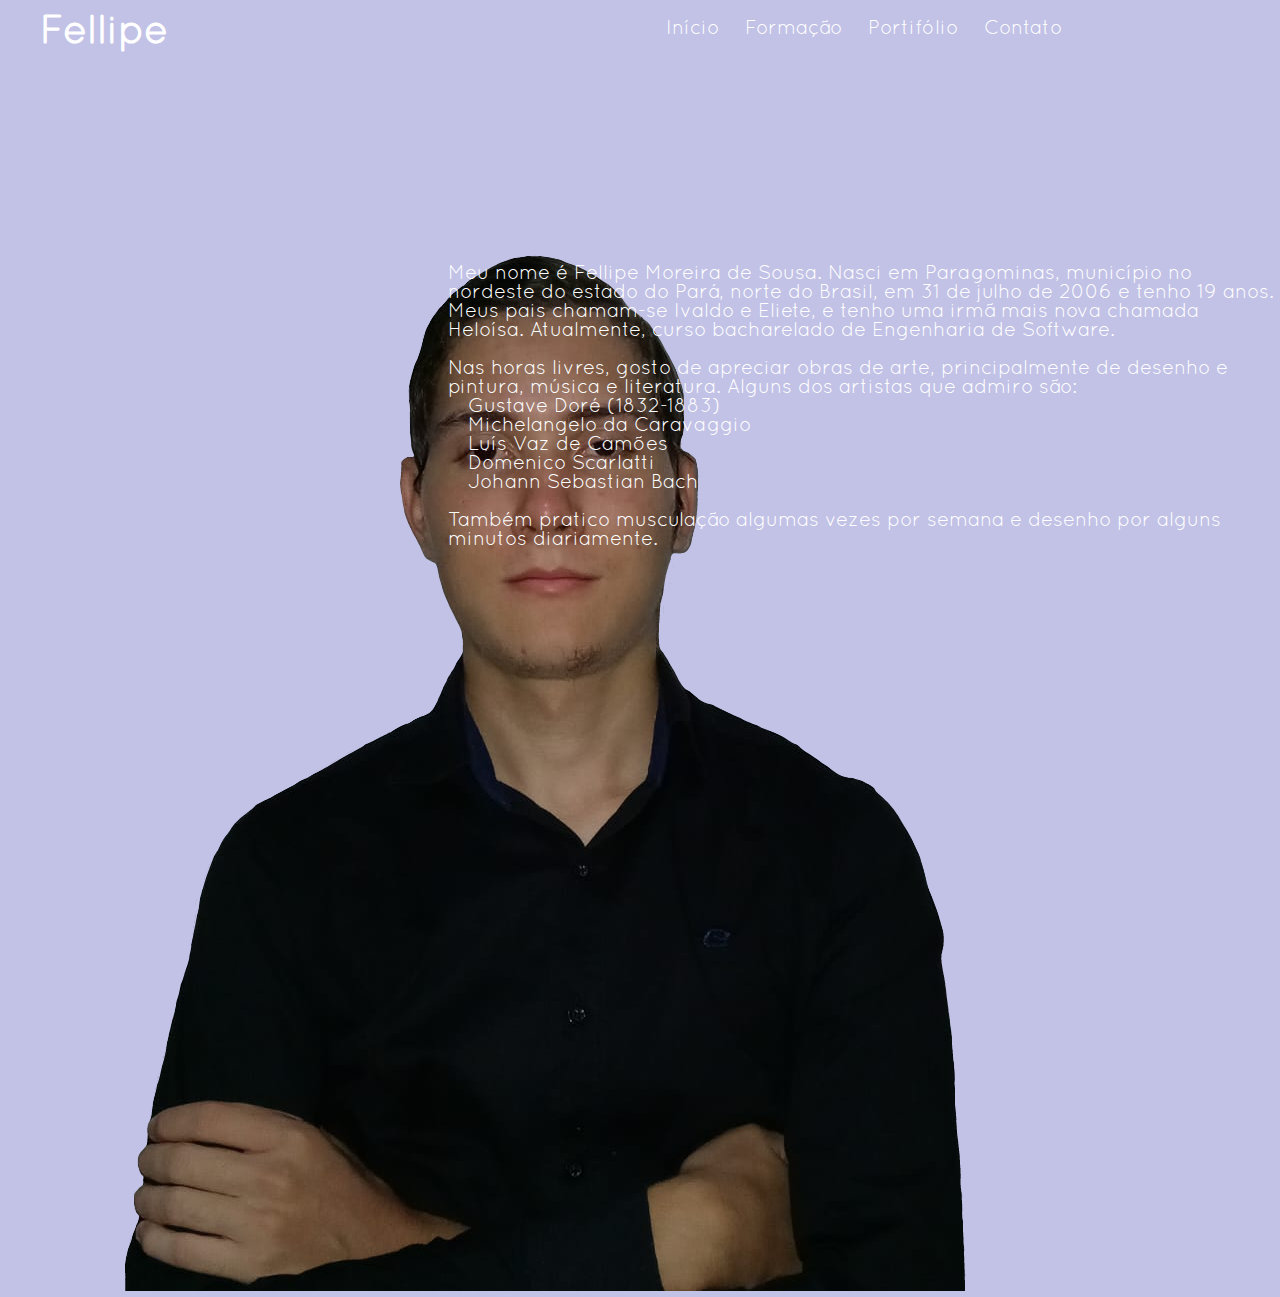
<file: about.html>
<!DOCTYPE html>
<html lang="pt-br">

<head>
    <meta charset="UTF-8">
    <meta name="viewport" content="width=device-width, initial-scale=1.0">
    <title>Sobre mim</title>
    <link rel="stylesheet" href="style.css">
    <script src="script.js"></script>
</head>

<body>
    <div class="container">
        <header>
            <h1 class="mainTitle">Fellipe</h1>
        </header>
        <nav>
            <ul>
                <li><a href="index.html">Início</a></li>
                <li><a href="education.html">Formação</a></li>
                <li><a href="portfolio.html">Portifólio</a></li>
                <li><a href="contact.html">Contato</a></li>
            </ul>
        </nav>
        <aside class="asdL">
            <img class="photo" src="perfil01q.png" title="Este sou eu" alt="Foto do autor">
        </aside>
        <section class="right" id="mainAbout">
            <p>Meu nome é Fellipe Moreira de Sousa. Nasci em Paragominas, município no nordeste do estado
                do Pará, norte do Brasil, em 31 de julho de 2006 e tenho 19 anos. Meus pais chamam-se
                Ivaldo e Eliete, e tenho uma irmã mais nova chamada Heloísa. Atualmente, curso
                bacharelado de Engenharia de Software.
            </p> <br>
            <p>Nas horas livres, gosto de apreciar obras de arte, principalmente de desenho e pintura,
                música e literatura. Alguns dos artistas que admiro são:
            <ul>
                <li>Gustave Doré (1832-1883)</li>
                <li>Michelangelo da Caravaggio</li>
                <li>Luís Vaz de Camões</li>
                <li>Domenico Scarlatti</li>
                <li>Johann Sebastian Bach</li>
            </ul> <br>
            Também pratico musculação algumas vezes por semana e desenho por alguns minutos diariamente.
            </p>
        </section>
    </div>
    <style>
        
    </style>
</body>
</html>
</file>
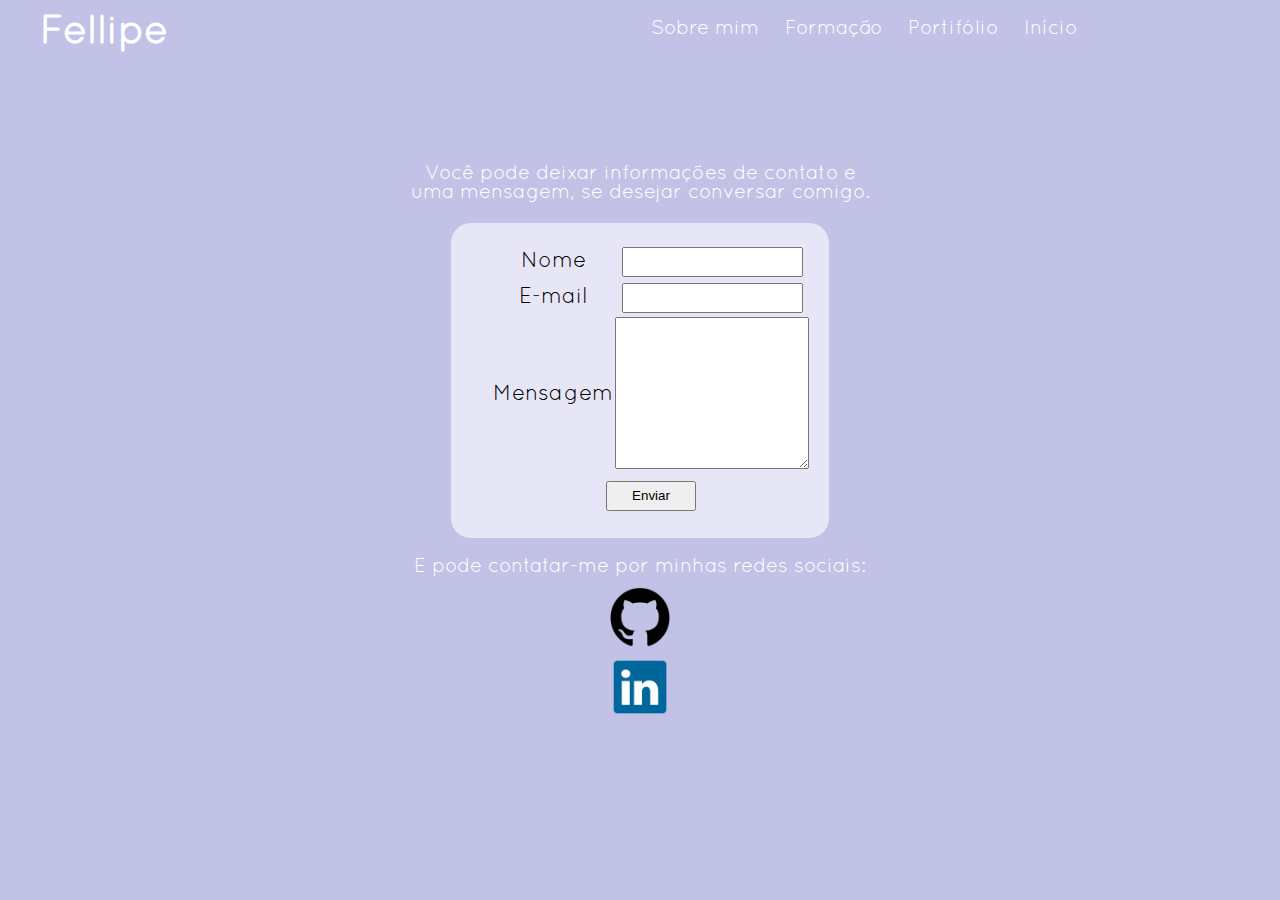
<file: contact.html>
<!DOCTYPE html>
<html lang="pt">
<head>
    <meta charset="UTF-8">
    <meta name="viewport" content="width=device-width, initial-scale=1.0">
    <title>Contato</title>
    <link rel="stylesheet" href="style.css">
</head>
<body>
    <div class="container">
        <header>
            <h1 class="mainTitle">Fellipe</h1>
        </header>
        <nav>
            <ul>
                <li><a href="about.html">Sobre mim</a></li>
                <li><a href="education.html">Formação</a></li>
                <li><a href="portfolio.html">Portifólio</a></li>
                <li><a href="index.html">Início</a></li>
            </ul>
        </nav>
        <main class="centralizedText">
            <p>Você pode deixar informações de contato e <br> uma mensagem, se desejar conversar comigo.</p>
            <form>
                <table>
                    <tr>
                        <td><label for="name">Nome</label></td>
                        <td><input type="text" name="name"></td>
                    </tr>
                    <tr>
                        <td><label for="email">E-mail</label></td>
                        <td><input type="email" name="email"></td>
                    </tr>
                    <tr>
                        <td><label for="message">Mensagem</label></td>
                        <td><textarea name="message" rows="10" cols="22"></textarea></td>
                    </tr>
                    <tr>
                        <td colspan="2">
                            <button type="submit" name="button">Enviar</button>
                        </td>
                    </tr>
                </table>
            </form>
            <p>E pode contatar-me por minhas redes sociais:</p>
            <a href="https://github.com/FMoreiraS">
                <img class="icon" src="img/GitHub-Symbol-transp.png" alt="Ícone do GitHub" title="Clique para acessar meu perfil do GitHub">
            </a>
            <a href="https://br.linkedin.com/in/fellipe-moreira-de-sousa-b83277344">
                <img class="icon" src="img/logo-linkedin-icon-white.png" alt="Ícone do LinkedIn" title="Clique para acessar meu perfil do LinkedIn">
            </a>
        </main>
    </div>
</body>
</html>
</file>
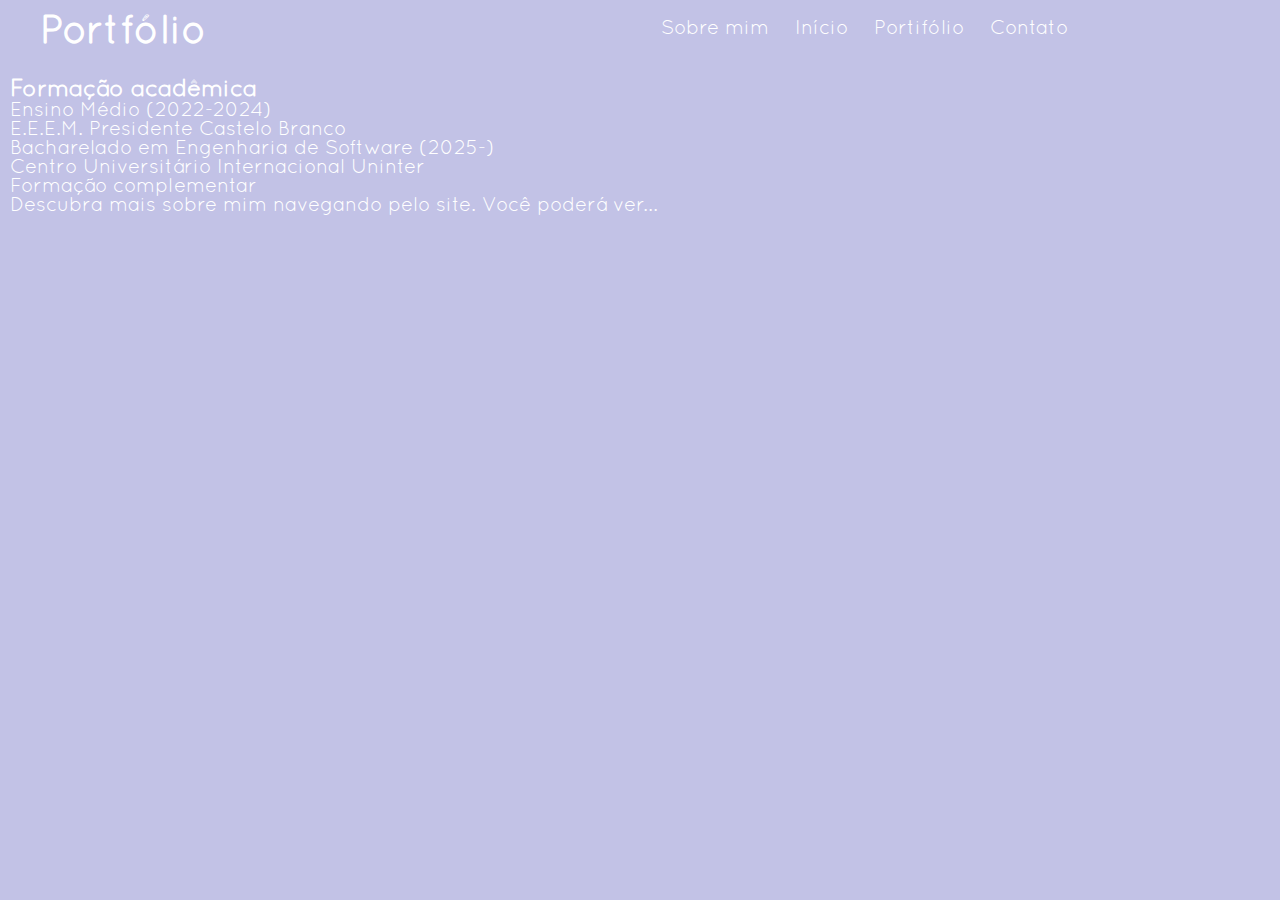
<file: education.html>
<!DOCTYPE html>
<html lang="en">

<head>
    <meta charset="UTF-8">
    <meta name="viewport" content="width=device-width, initial-scale=1.0">
    <title>Formação</title>
    <link rel="stylesheet" href="style.css">
    <script src="script.js"></script>
</head>

<body>
    <div class="container">
        <header>
            <h1 class="mainTitle">Portfólio</h1>
        </header>
        <nav>
            <ul>
                <li><a href="about.html">Sobre mim</a></li>
                <li><a href="index.html">Início</a></li>
                <li><a href="portfolio.html">Portifólio</a></li>
                <li><a href="contact.html">Contato</a></li>
            </ul>
        </nav>
        <main>
            <h3>Formação acadêmica</h3>
            <ul>
                <li>Ensino Médio (2022-2024) <br> E.E.E.M. Presidente Castelo Branco</li>
                <li>Bacharelado em Engenharia de Software (2025-)<br> Centro Universitário Internacional Uninter</li>
            </ul>
            Formação complementar
            <p>Descubra mais sobre mim navegando pelo site. Você poderá ver...</p>
        </main>
    </div>
</body>

</html>
</file>
<file: style.css>
/* Definições gerais */
html {
    /* background-color: rgb(200, 200, 255); */
    /* text-align: center; */
    font-family: 'Quicksand';
    font-size: 20px;
    box-sizing: border-box;
    color: white;
    background-color: rgb(194, 194, 230); 
}
* {
    margin: 0;
    padding: 0;
    list-style-type: none;
    box-sizing: border-box;
    /* background-color: rgb(168, 173, 255); */
    /* background-image: linear-gradient(rgb(48, 48, 48), rgb(110, 110, 110));  */
    /* rgb(49, 49, 49)); */
}
/* Fonte personalizada, com uso pessoal autorizado pelo criador */
@font-face {
    font-family:'Quicksand';
    src: url(quicksand/Quicksand_Book.otf);
}

h2 {
    font-weight:900;
    text-align: center;
}
:link {
    text-decoration: none;
    color: rgb(50, 50, 112);
}
a:hover {
    color: #9e35c8
}
/* :visited { limitações normais impedem o funcionamento
    text-decoration: underline solid white;
    text-decoration-color: white;
    text-decoration-style: solid;
    text-decoration-thickness: 1px;
} */
:visited {
    color: white;
}
.centralizedText {
    text-align: center;
}

/* Definição de grid para diagramação */
.container {
    display: grid;
    grid-template: repeat(5, 20%) / 35% 30% 35%;
    /* grid-template-columns: 35% 30% 35%;
    grid-template-rows: repeat(5, 20%); */
    /* gap: 5px; */
}
/* Definições para header e associados */
header {
    grid-row: 1 / 2;
    grid-column: 1 / 2;
    /* font-size: 22px; */
    /* text-align: center; */
}
.mainTitle {
    margin-top: 15px;
    margin-left: 40px;
}

/* Definições para barra de navegação */
nav {
    grid-row: 1 / 2;
    grid-column: 2 / 4;
    /* margin-top: 10px; */
    padding: 0;
    align-content: center;
    text-align: center;
    /* box-sizing: border-box; */
}
nav ul {
    /* width: 90%; */
    height: 100%;
    list-style: none;
    /* margin: 20 auto; */
    padding: 0;
    /* font-size: 12; */
    padding-top: 20px;
}
nav li{
    /* font-size: 24; */
    /* height: 100%;  não funciona*/
    display: inline;
    /* background-color: rgb(86, 86, 209); */
    /* width: 200px; */
    /* border-radius: 80px; */
    /* margin: 20px auto; */
    /* padding: 20px; */
    margin: 0px 10px;
    /* margin-top: 20px; */
}
nav a:link {
    color: white;
    font-size: 12;
    /* font-size: larger; */
}

/* nav ul:hover {
    margin: 0;
    padding: 20px;
} */
nav li:hover {
    /* color: black; */
    background-image: linear-gradient(white, rgba(255, 255, 255, 0));
    background-size: 100px auto;
    /* padding-top: 10px; */
    padding: 20px 10px 30px 10px;
    margin: 0px;
    /* padding-bottom: 30px; */
    box-sizing: content-box;
    /* height: 200px; não funciona */
}
nav a:hover {
    color: black;
    /* background-image: linear-gradient(white, rgba(255, 255, 255, 0)); */
    /* background-size: 100px auto; */
    overflow: visible;
}

/* Definições para aside e subelementos */
aside {
    grid-row: 2 / 4;
    font-size: 24px;
    /* text-align:justify; */
    margin: auto 20px;   
}
.asdL {
    grid-column: 1 / 2;
}
.asdR {
    grid-column: 3 / 4;
}
#bigName {
    font-size:xx-large;
    text-transform: uppercase;
    font-weight: bold;
    /* margin-top: 10px;
    margin-bottom: 10px; */
}
/* #photoBox {
    background-image: radial-gradient(rgb(225, 229, 230), rgb(194, 194, 230));
    background-color: white;
    border-radius: 50%;
    
    box-sizing: content-box;
} */
#photoHome {
    width: 60%;
    margin: 10px auto;
    /* height: 300px; */
    /* border-radius: 50%; */
}
#photoAbout {
    width: 70%;
    background-color: white;
    border-radius: 50%;
    /* align-self: center; */
    /* text-align: center; */
}
/* main {
    grid-row: 2 / 3;
    grid-column: 2 / 4;
    padding: 30px 0px;
} */
main {
    grid-row: 2 / 3;
    grid-column: 1 / 4;
    padding: 30px 10px;
}
.justSelfCenter {
    justify-self: center;
}
section {
    grid-row: 2 / 3;
    padding: 30px 0px;
    margin: 10px auto;
}
section.left {
    grid-column: 1 / 3;
}
section.right {
    grid-column: 2 / 4;
}
.centralArticle {
    width: 60%;
    /* align-self: center; */
    margin: 0 auto;
}
.articleBox {
    border-bottom: 2px solid white;
    border-right: 2px solid white;
    padding: 4px;
}
/* .articleBox2 {
    border-top: 2px solid white;
    border-left: 2px solid white;
    padding: 4px;
} */

/* #mainAbout {
    padding-top: 30px;
} */
#mainAbout li {
    margin-left: 20px;
}
.projectImg {
    width: 500px;
    display: block;
    margin: 10px auto;
}
.projectImg img {
    width: 100%;
}

main table {
    margin: auto;
    /* line-height: 25px; */
}
.icon {
    display: block;
    height: 60px;
    margin: 10px auto;
    /* border-radius: 10px; */
}
form {
    /* text-align: center; */
    font-size: 22px;
    margin: 20px auto;
    padding: 20px 40px 20px 40px;
    background-color: rgb(231, 230, 247);
    border-radius: 20px;
    width: 30%;
    color: black;
}
form button {
    width: 90px;
    height: 30px;
    margin: 5px 0px;
}
form input {
    height: 30px;
    margin: 2px 0px;
}

/* Rodapé e seus componentes (com barra de progresso da leitura) */
footer {
    grid-row: 5 / 6;
    grid-column: 1 / 4;
    text-align: center;
}
/* Barra de progresso da leitura */
#progressBar {
    width: 50%;
    height: 30px;
    margin: 5px auto;
    border: 1px solid rgb(141, 141, 141);
    border-radius: 10px;
    align-content: center;
}
#bar {
    height: 24px;
    width: 99.5%;
    /* background-color: rgb(179, 179, 255);*/
    background-color: rgb(255, 255, 255);
    margin: 0px 2px;
    /* border-radius: inherit; */
    border-radius: 7px;
    align-content: center;
    box-sizing: border-box;
}

#bottomAlert {
    text-align: center;
    /* position: absolute;
    margin-bottom: 5px; */
}
</file>
